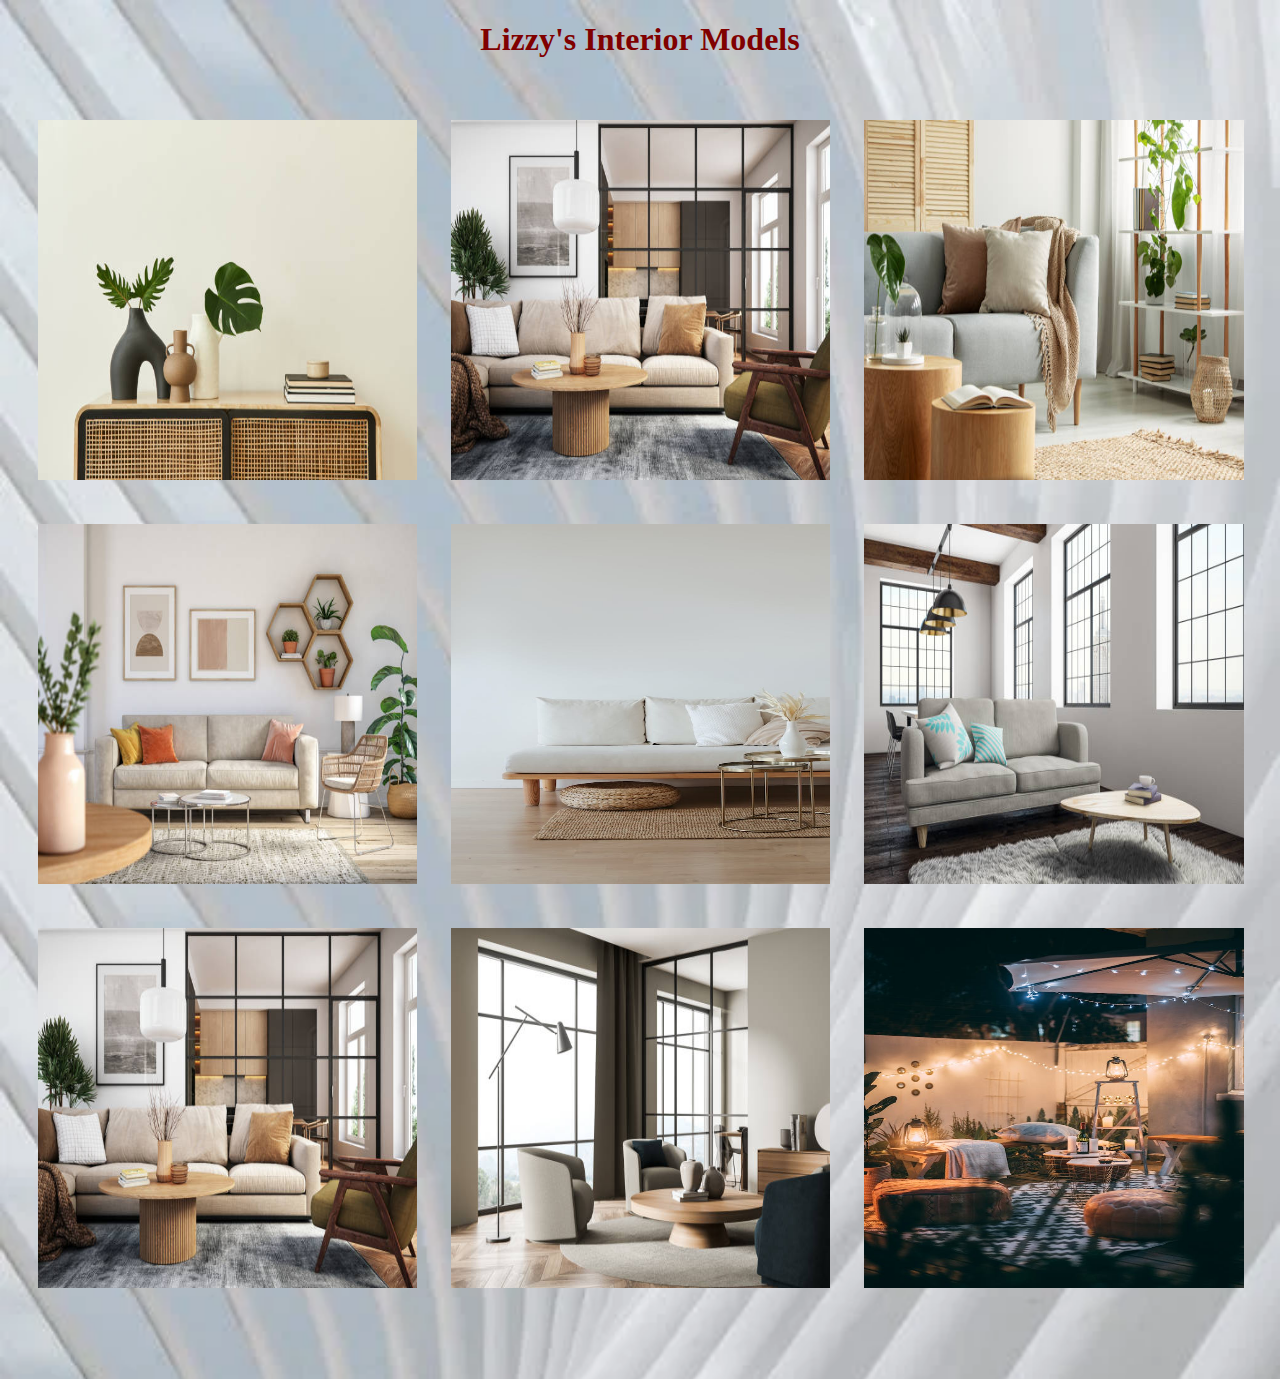
<file: index2.html>
<!DOCTYPE html>
<html lang="en">

<head>
    <meta charset="UTF-8">
    <meta name="viewport" content="width=device-width, initial-scale=1.0">
    <link rel="stylesheet" href="css/styles.css">
    <title>Projects & Trendbook</title>
</head>

<body class="index2">

   <h1> Lizzy's Interior Models</h1>

    <img src="img/images.jpg" alt=""> <img src="img/img1.jpg" alt=""> <img src="img/img2.jpg" alt=""> <img class="display" src="img/img3.jpg" alt="">

    <img src="img/img5.jpeg" alt="">  <img src="img/img6.jpg" alt="">  <img src="img/img7.jpg" alt="">  <img  src="img/img8.jpg" alt="">

    <img src="img/img9.jpeg" alt="">   




</body>

</html>
</file>
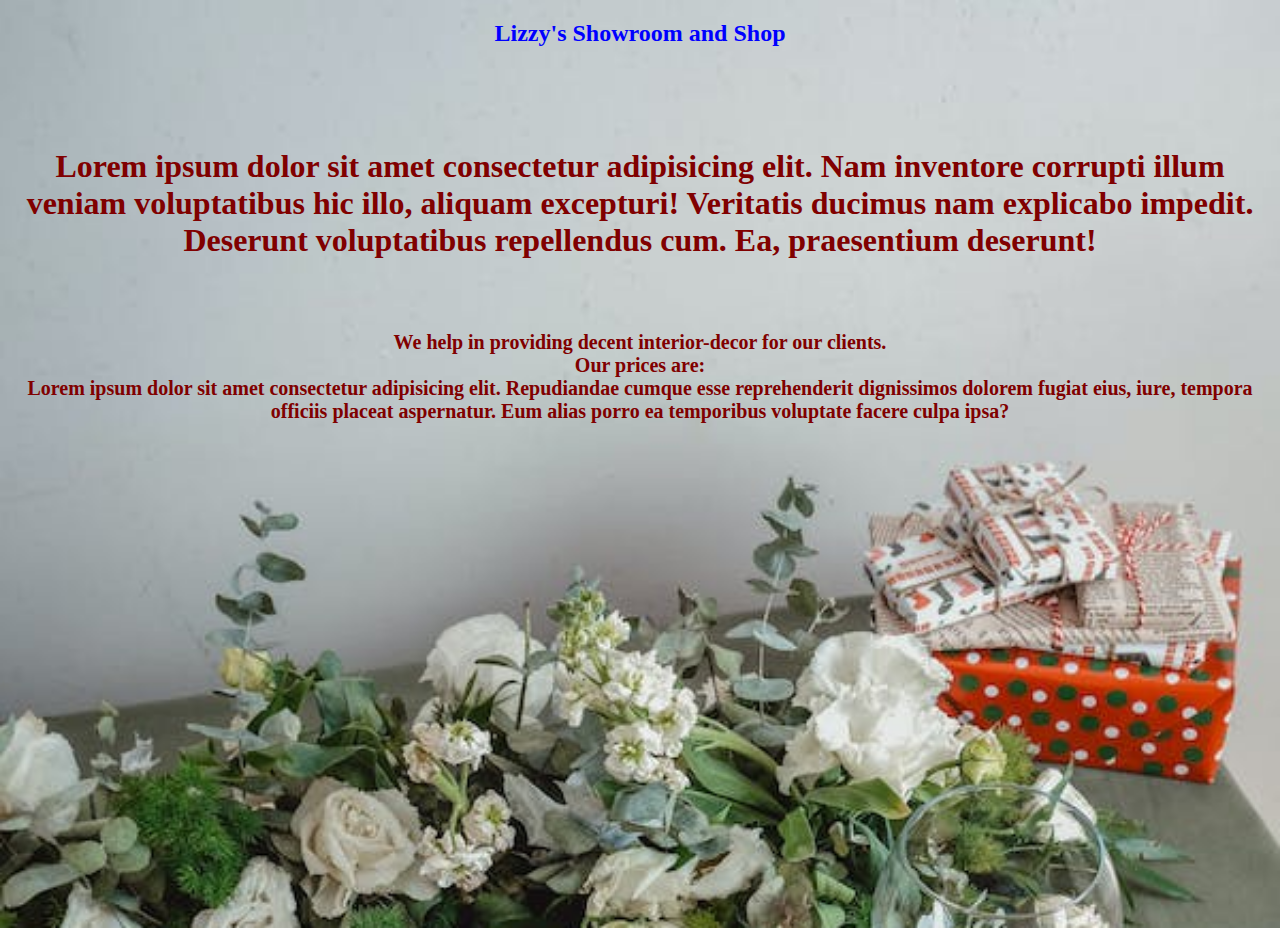
<file: index3.html>
<!DOCTYPE html>
<html lang="en">

<head>
    <meta charset="UTF-8">
    <meta name="viewport" content="width=device-width, initial-scale=1.0">
    <link rel="stylesheet" href="css/styles.css">
    <title>Showroom & Shop</title>

</head>

<body>

    <h2>Lizzy's Showroom and Shop</h2>

    <h1 class="bt-h1">Lorem ipsum dolor sit amet consectetur adipisicing elit. Nam inventore corrupti illum veniam
        voluptatibus hic
        illo, aliquam excepturi! Veritatis ducimus nam explicabo impedit. Deserunt voluptatibus repellendus cum. Ea,
        praesentium deserunt!
    </h1>

    <h1 class="bt-2"> We help in providing decent interior-decor for our clients. <br> Our prices are: <br>
        Lorem ipsum dolor sit amet consectetur adipisicing elit. Repudiandae cumque esse reprehenderit dignissimos
        dolorem fugiat eius, iure, tempora officiis placeat aspernatur. Eum alias porro ea temporibus voluptate facere
        culpa ipsa?
    </h1>



</body>

</html>
</file>
<file: css/styles.css>
.navbar ul {
    display: inline-flex;
    padding-left: 250px;
}


.navbar li {
    padding-top: 40px;
    padding-right: 30px;
    font-size: 15px;
    font-family: 'Montserrat', sans-serif;
    font-weight: 800;
}

body {
    background-image: url(../img/22.jpeg);
    background-size: cover;
    background-repeat: no-repeat;
    height: 100vh;
}

.navbar a {
    text-decoration: none;
    color: darkblue;
}

.navbar ul {
    list-style: none;
}

.navbar a:hover {
    text-decoration: underline;
    transition: 0.5s ease-in-out;
}

.navbar {
    display: flex;
    justify-content: space-between;
    padding-right: 60px;
}

.icon {
    padding-top: 55px;
    padding-left: 70px;
}

span {
    color: slateblue;
}

.icon i {
    padding-right: 40px;
}

.index2 {
    background-size: cover;
    background-image: url(../img/bcg.webp);
    background-repeat: no-repeat;
    height: 150vh;
}

h1 {
    color: maroon;
    text-align: center;
}

img {
    padding-top: 40px;
    padding-left: 30px;
    height: 40vh;
    width: 30%;
    size: 100%;
    justify-content: space-between;
}

div {
    display: flex;
    justify-content: space-between;
}

.index3 {
    background-image: url(../img/img11.jpeg);
    background-size: cover;
    background-repeat: no-repeat;
    height: 100vh;
}

.bt-h1 {
    padding-top: 80px;
}

.bt-2 {
    padding-top: 50px;
    font-size: 20px;
}

h2 {
    color: blue;
    text-align: center;
}

h3 {
    padding-bottom: 70px;
}

p {
    text-align: center;
    font-size: 50px;
    font-weight: 50px;
}

.details {
    /* display: flex; */
    /* padding-left: 150px; */
}

.phone {
    padding-right: 840px;
}

.details i {
    padding-top: 30px;
    /* padding-right: 70px; */
    padding-left: 20px;
}

.email {
    padding-right: 400px;
}
</file>
